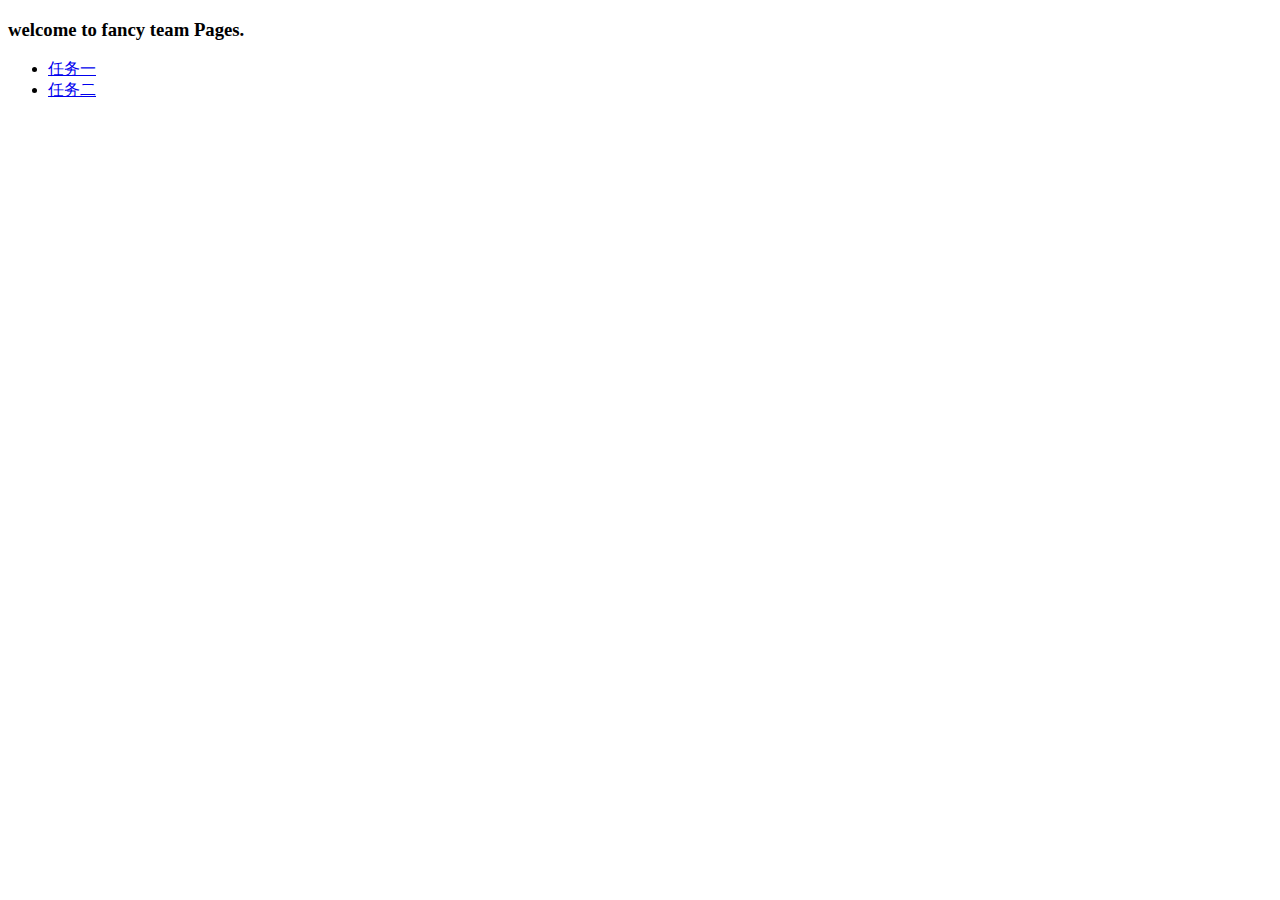
<file: index.html>
<!DOCTYPE html>
<html lang="en-us">
  <head>
    <meta charset="UTF-8">
    <title>Fancy by wclluck</title>
    </head>
  <body>
    

    <div>
      <h3>welcome to fancy team Pages.</h3>
	  <ul>
      <li><a href="http://wclluck.github.io/fancy/task1/index.html">任务一</a></li>
	  <li><a href="http://wclluck.github.io/fancy/task2/index.html">任务二</a></li>
	  <ul>
	</div>   

  </body>
</html>
</file>
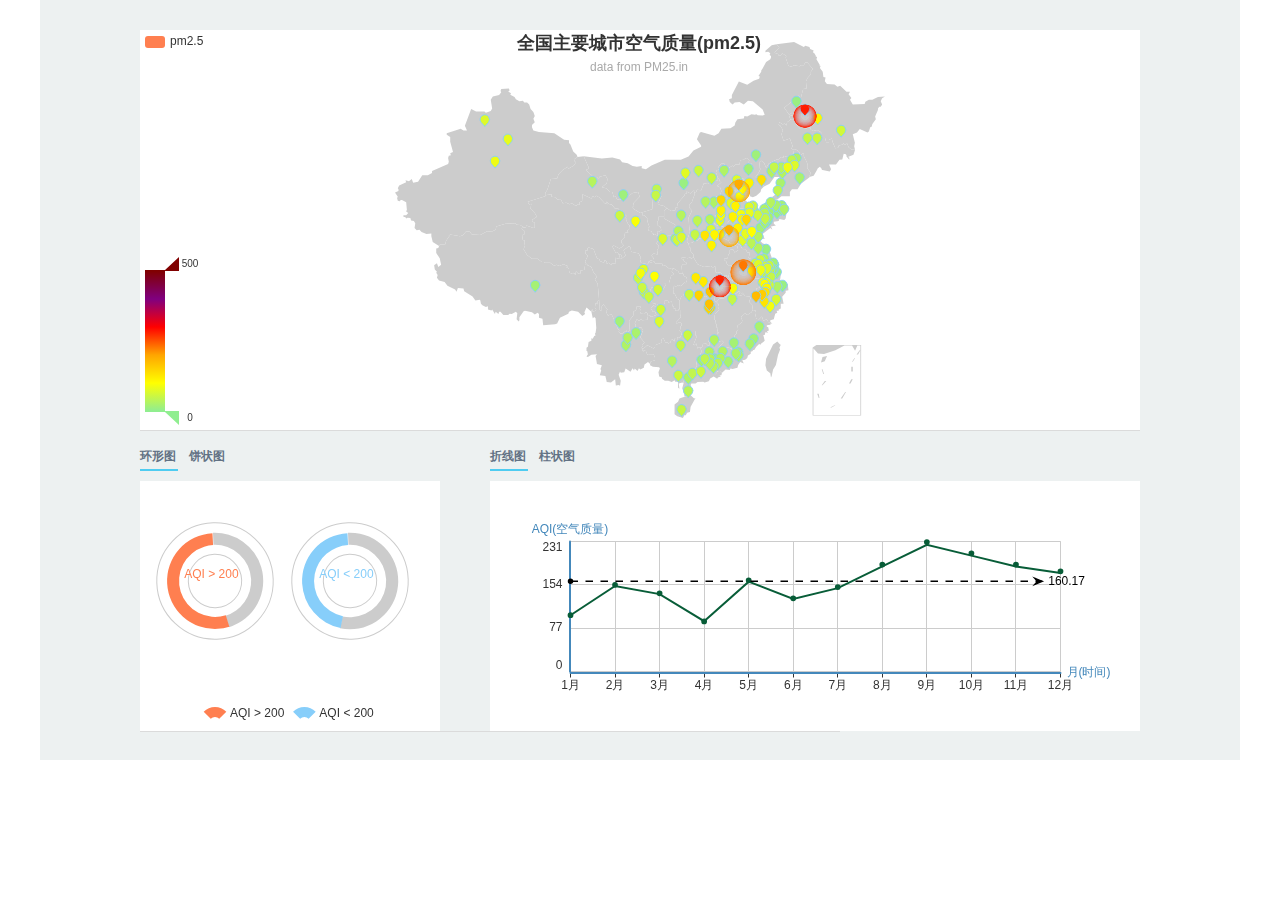
<file: task1/index.html>
﻿<!DOCTYPE html>
<html lang="UTF-8">
<head>
	<meta charset="UTF-8">
	<title>Document by echart</title>
	<link rel="stylesheet" type="text/css" href="css/fancy.css" />
<script type="text/javascript" src="js/lib/jquery-1.8.0.min.js"></script>
<script type="text/javascript" src="js/lib/echarts-plain.js"></script>
<script type="text/javascript" src="js/lib/echarts-plain-map.js"></script>
<script type="text/javascript" src="js/charts/map.js"></script>
<script type="text/javascript" src="js/charts/circle.js"></script>
<script type="text/javascript" src="js/charts/pie.js"></script>
<script type="text/javascript" src="js/charts/line.js"></script>
<script type="text/javascript" src="js/charts/bar.js"></script>
<script type="text/javascript" src="js/fancy.js"></script>


<script type="text/javascript">
$(document).ready(function() {
     myMap();
     myCircle();
     myPie();
     myLine();
     myBar();  
 });
</script>


</head>
<body> 
	<div class="content">
		<div class="tab-box">
			
			<div class="tab-body">
				<div  class="tab_cont"  id="map_main" style="height:400px;"></div>
			</div>
		</div>
		<div class="tab-wp">
			<div class="tab-box">
				<div class="tab-head">
					<a href="javascript:void(0)" class="a cur">环形图<em class="em"></em></a>
					<a href="javascript:void(0)" class="a">饼状图<em class="em"></em></a>
				</div>
				<div class="tab-body">
					<div style="height:250px; width:300px;" class="tab-cont" id="circle_main"></div>
					<div style="height:250px; width:300px;" class="tab-cont" id="pie_main"></div>
				</div>
			</div>
			<div class="tab-box">
				<div class="tab-head">
					<a href="javascript:void(0)" class="a cur">折线图<em class="em"></em></a>
					<a href="javascript:void(0)" class="a">柱状图<em class="em"></em></a>
				</div>
				<div class="tab-body">
					<div  style="height:250px; width:650px;" class="tab-cont" id="line_main"></div>
					<div  style="height:250px; width:650px;" class="tab-cont" id="bar_main"></div>
				</div>
			</div>
		</div>
		
	</div>


	  
</body> 
</html>
</file>
<file: task1/css/fancy.css>
﻿body,div,ul,li{margin:0; padding:0; font-size:12px;} 
a{text-decoration:none;color:#666;}
body{
	background:#FFFFFF;
}

.content{
	width: 1000px;
	height: 700px;
	padding: 30px 100px;
	position:relative;
	margin: 0 auto;
	background:#edf1f1;
}
 
.tab-box{border-bottom:1px solid #dbdbdb;}
.tab-box .tab-head .a{color:#627284;font-weight:bold;margin-left:10px;position:relative;line-height:30px;display:inline-block;height:30px;}
.tab-box .tab-head .a:first-child{margin-left:0;margin-top: 10px;}
.tab-box .tab-head .a.cur .em{position:absolute;width:100%;border:1px solid #4fccf1;bottom:0;left:0;}
.tab-box .tab-body .tab-cont{display:none;margin-top: 10px;}
.tab-box .tab-body .tab-cont:first-child{display:block;}
.tab-wp .tab-box{float:left;width:35%;}
</file>
